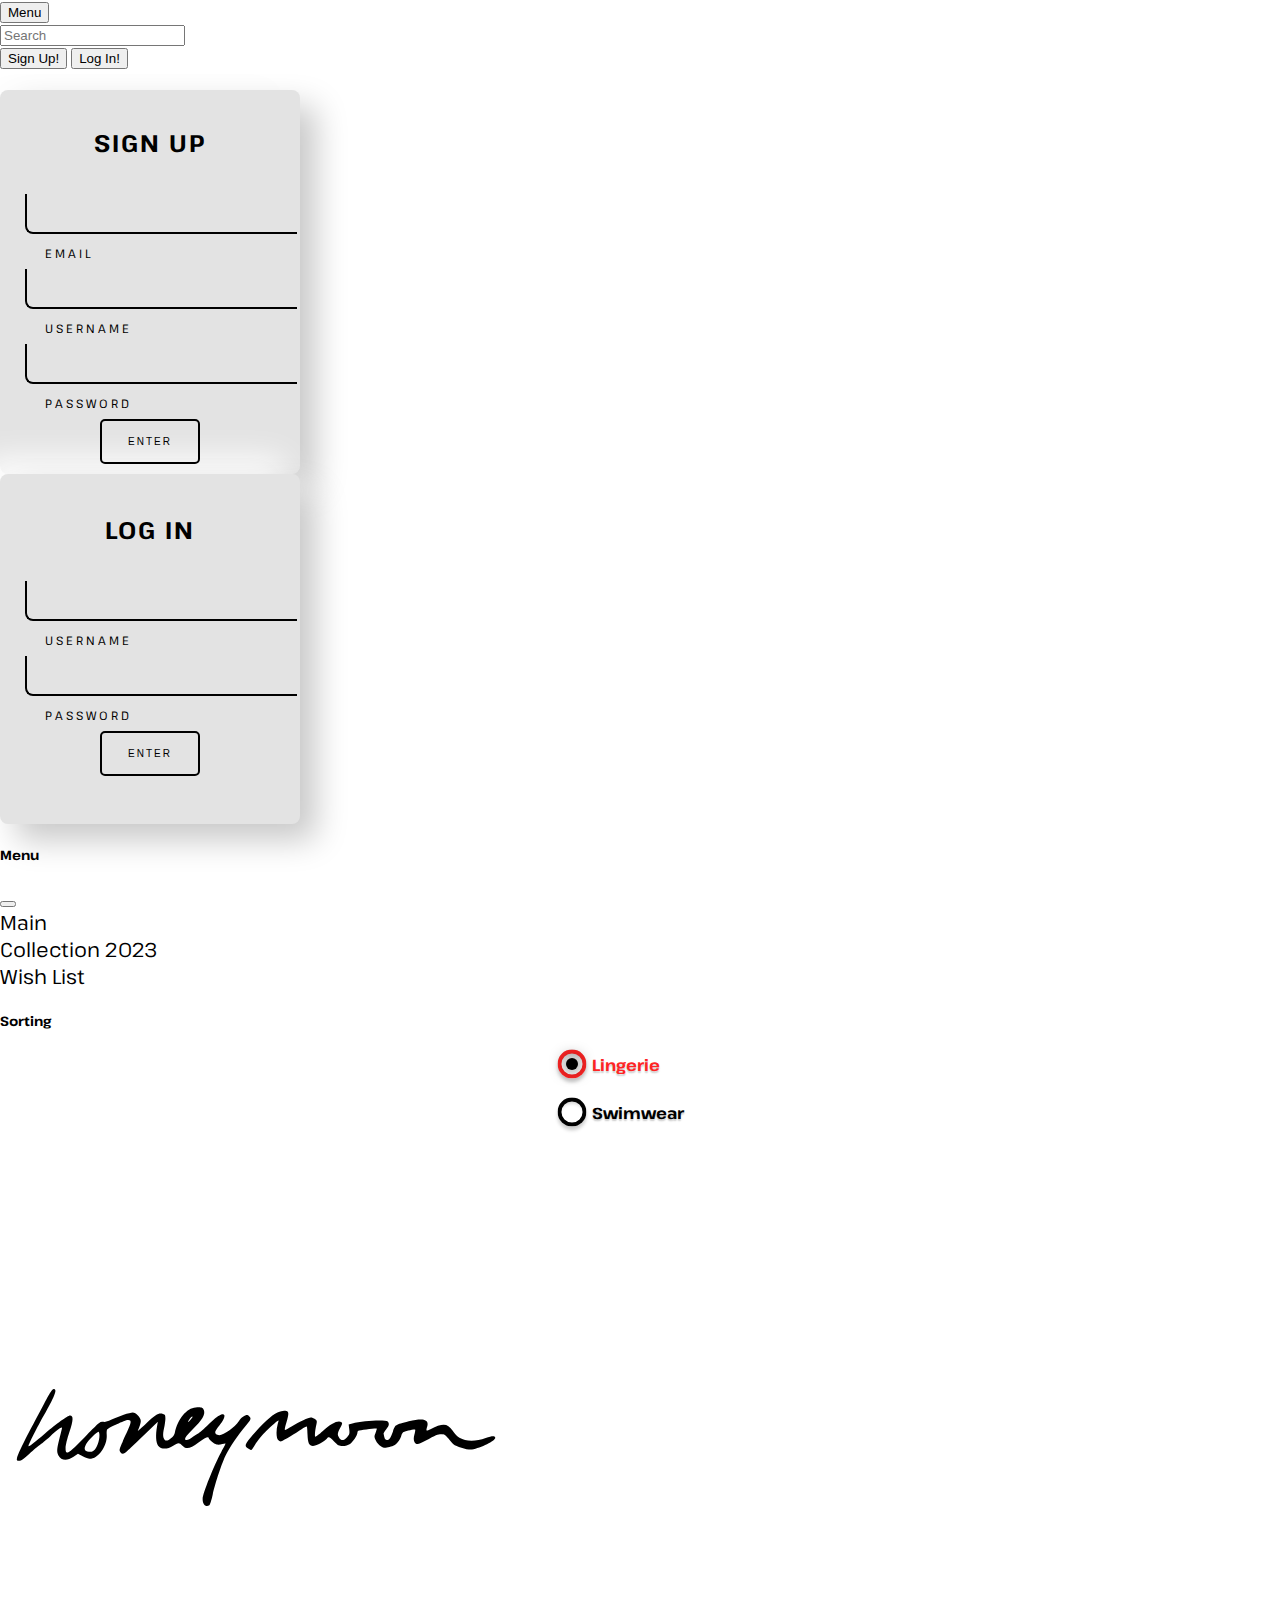
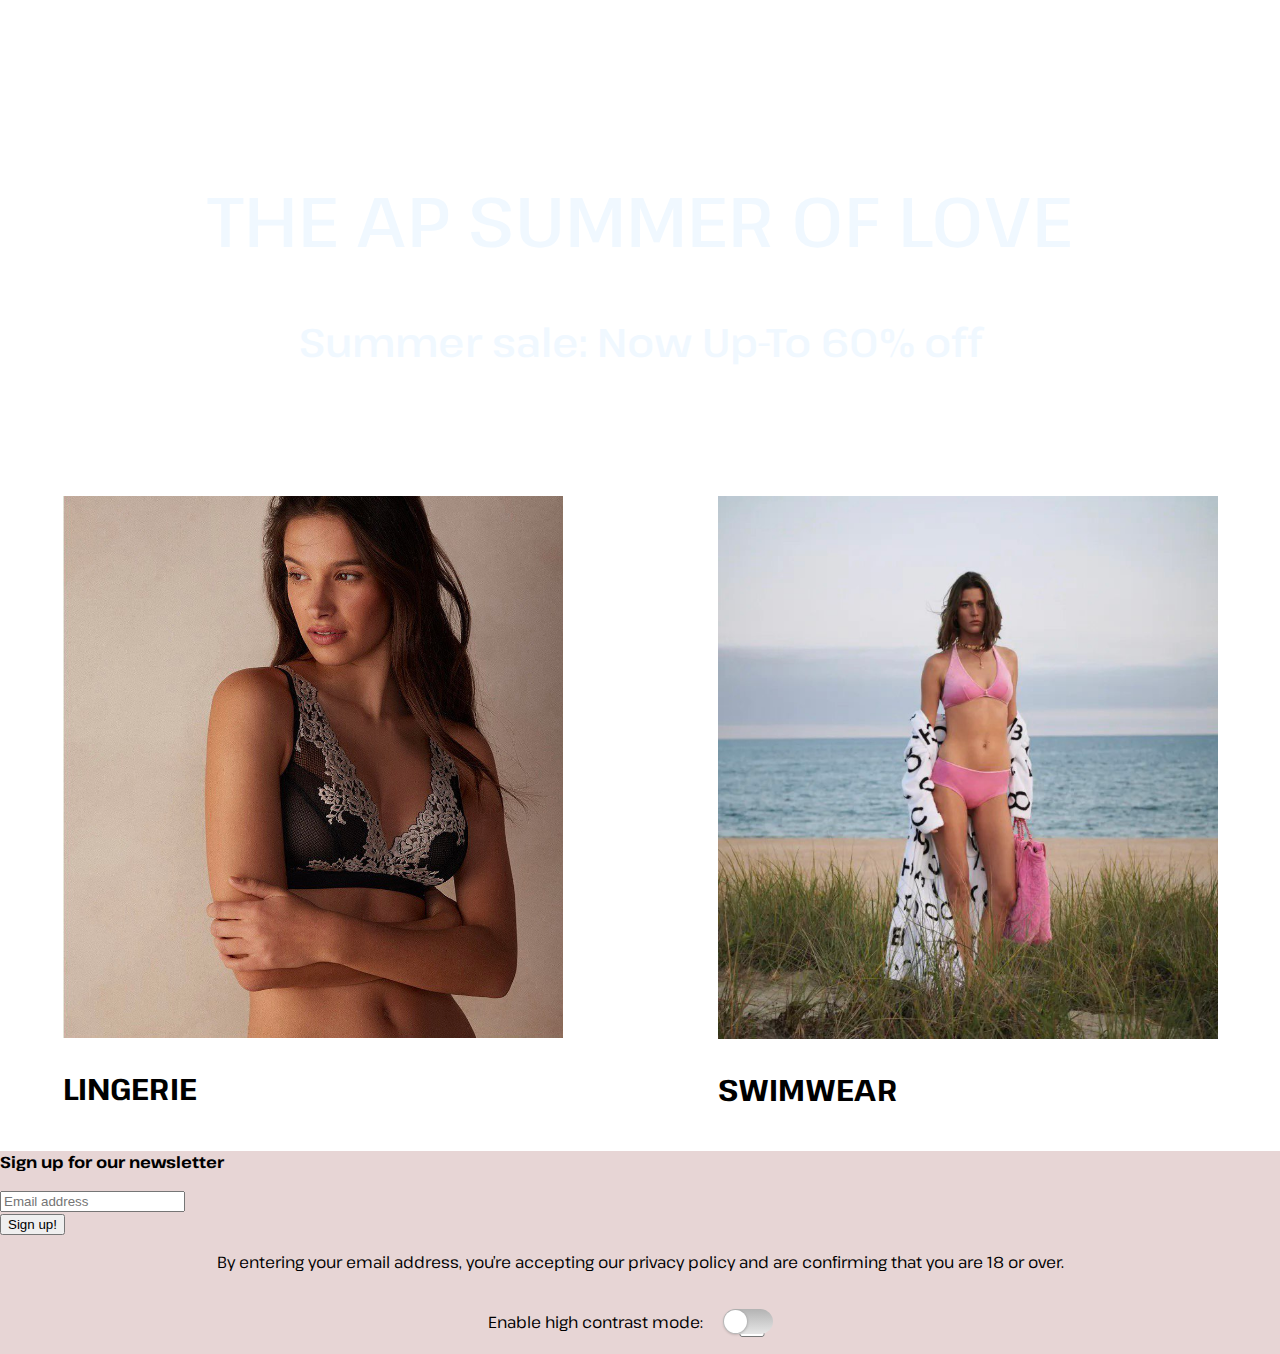
<file: index.html>
<!DOCTYPE html>
<html lang="en">
  <head>
    <meta charset="UTF-8" />
    <meta name="viewport" content="width=, initial-scale=1.0" />
    <link
      href="https://cdn.jsdelivr.net/npm/bootstrap@5.3.0/dist/css/bootstrap.min.css"
      rel="stylesheet"
      integrity="sha384-9ndCyUaIbzAi2FUVXJi0CjmCapSmO7SnpJef0486qhLnuZ2cdeRhO02iuK6FUUVM"
      crossorigin="anonymous" />
    <link rel="preconnect" href="https://fonts.googleapis.com" />
    <link rel="preconnect" href="https://fonts.gstatic.com" crossorigin />
    <link
      href="https://fonts.googleapis.com/css2?family=Pathway+Extreme:wght@100;200;300;400;600&display=swap"
      rel="stylesheet" />
    <link rel="stylesheet" href="./main/css/style.css" />
    <title>Document</title>
  </head>
  <body>
    <!-- ? navbar start -->

    <nav class="navbar no-active">
      <div class="container-fluid">
        <button
          class="btn btn-outline-dark px-4"
          type="button"
          data-bs-toggle="offcanvas"
          data-bs-target="#offcanvasWithBothOptions"
          aria-controls="offcanvasWithBothOptions">
          Menu
        </button>
        <a class="navbar-brand"></a>
        <div class="navbar-left-side d-flex">
          <form class="d-flex" role="search">
            <input
              class="form-control w-100"
              type="search"
              placeholder="Search"
              aria-label="Search" />
          </form>
          <!-- Button trigger modal -->
          <button
            type="button"
            class="sing-up-user btn btn-outline-dark px-1 mx-1 signUp"
            data-bs-toggle="modal"
            data-bs-target="#exampleModal">
            Sign Up!
          </button>
          <button
            type="button"
            class="log-in-user btn btn-outline-dark px-1 mx-1 logIn"
            data-bs-toggle="modal"
            data-bs-target="#exampleModal2">
            Log In!
          </button>
          <h4 class="nameUser"></h4>
        </div>

        <!-- Modal -->
        <div
          class="modal fade"
          id="exampleModal"
          tabindex="-1"
          aria-labelledby="exampleModalLabel"
          aria-hidden="true">
          <div class="modal-dialog">
            <div class="modal-content">
              <div class="modal-body d-flex mx-auto">
                <!-- ? sing up start -->
                <div class="container">
                  <div class="card">
                    <a class="singup">Sign Up</a>
                    <div class="inputBox1">
                      <input
                        type="text"
                        required="required"
                        class="registration-email" />
                      <span class="user">Email</span>
                    </div>

                    <div class="inputBox">
                      <input
                        type="text"
                        required="required"
                        class="registration-username" />
                      <span>Username</span>
                    </div>

                    <div class="inputBox">
                      <input
                        type="password"
                        required="required"
                        class="registration-password" />
                      <span>Password</span>
                    </div>

                    <button class="enter signUp-btn">Enter</button>
                  </div>
                </div>
                <!-- ? sing up end -->
              </div>
            </div>
          </div>
        </div>
        <!-- ? log in start -->

        <!-- Modal -->
        <div
          class="modal fade"
          id="exampleModal2"
          tabindex="-1"
          aria-labelledby="exampleModalLabel"
          aria-hidden="true">
          <div class="modal-dialog">
            <div class="modal-content">
              <div class="modal-body d-flex mx-auto">
                <!-- ? sing up start -->
                <div class="container">
                  <div class="card">
                    <a class="login">Log in</a>
                    <div class="inputBox">
                      <input
                        type="text"
                        required="required"
                        class="login-username" />
                      <span class="user">Username</span>
                    </div>

                    <div class="inputBox">
                      <input
                        type="password"
                        required="required"
                        class="login-password" />
                      <span>Password</span>
                    </div>

                    <button class="enter login-btn">Enter</button>
                  </div>
                </div>
                <!-- ? sing up end -->
              </div>
            </div>
          </div>
        </div>
        <!-- ? log in end -->
      </div>
    </nav>

    <!-- ? navbar end -->
    <!--? sitebar start -->

    <div
      class="sitebar offcanvas offcanvas-start"
      data-bs-scroll="true"
      tabindex="-1"
      id="offcanvasWithBothOptions"
      aria-labelledby="offcanvasWithBothOptionsLabel">
      <div class="offcanvas-header">
        <h5 class="offcanvas-title" id="offcanvasWithBothOptionsLabel">Menu</h5>
        <button
          type="button"
          class="btn-close"
          data-bs-dismiss="offcanvas"
          aria-label="Close"></button>
      </div>
      <div class="sitebar-text offcanvas-body">
        <div class="sitebar mb-3"><a href="./index.html">Main</a></div>
        <div class="sitebar mb-3">
          <a href="./lingerie/index.html">Collection 2023</a>
        </div>

        <div class="sitebar mb-3">
          <a href="./wishList/index.html">Wish List</a>
        </div>
      </div>
      <!-- filter -->
      <div class="filter col-md-6 mx-3">
        <h5>Sorting</h5>
        <form class="radio-form">
          <input
            checked=""
            value="lingerie"
            name="hopping"
            type="radio"
            id="lingerie" />
          <label for="lingerie"><span></span>Lingerie</label>
          <input value="swimwear" name="hopping" type="radio" id="swimwear" />
          <label for="swimwear"><span></span>Swimwear</label>
          <div class="worm">
            <div class="worm__segment"></div>
          </div>
        </form>
      </div>
      <!-- filter end -->
    </div>

    <!-- ? sitebar end -->
    <div class="wrapper">
      <div class="logo-bg">
        <div class="logo"><img src="./main/image.svg/logo.svg" alt="" /></div>
      </div>

      <div class="first-wrapper">
        <div class="title">
          <h1>THE AP SUMMER OF LOVE</h1>
          <span>Summer sale: Now Up-To 60% off</span>
        </div>
      </div>
      <div class="second-wrapper">
        <div class="lingerie">
          <img src="./main/image.svg/photo_5235853803327178957_y.jpg" alt="" />
          <div class="text-lingerie">
            <h2>LINGERIE</h2>
          </div>
        </div>
        <div class="swimwear">
          <img src="./main/image.svg/photo_5235853803327178956_x.jpg" alt="" />
          <div class="text-swimwear">
            <h2>SWIMWEAR</h2>
          </div>
        </div>
      </div>
    </div>

    <!-- Footer -->
    <footer
      class="text-centers footer-contrast"
      style="background-color: hsl(0, 28%, 87%)">
      <!-- Grid container -->
      <div class="container p-4" id="footer">
        <!-- Section: Form -->
        <section class="">
          <form action="">
            <!--Grid row-->
            <div class="row d-flex justify-content-center">
              <!--Grid column-->
              <div class="col-auto">
                <p class="pt-2">
                  <strong>Sign up for our newsletter</strong>
                </p>
              </div>
              <!--Grid column-->

              <!--Grid column-->
              <div class="col-md-5 col-12">
                <!-- Email input -->
                <div class="form-outline mb-4">
                  <input
                    type="email"
                    id="form5Example2"
                    class="form-control"
                    placeholder="Email address" />
                </div>
              </div>
              <!--Grid column-->

              <!--Grid column-->
              <div class="col-auto">
                <!-- Submit button -->
                <button type="submit" class="sing-up btn btn-outline-dark px-4">
                  Sign up!
                </button>
              </div>
              <!--Grid column-->
            </div>
            <!--Grid row-->
          </form>
        </section>
        <!-- Section: Form -->

        <!-- Section: Text -->
        <section class="mb-4 footer-p">
          <p>
            By entering your email address, you’re accepting our privacy policy
            and are confirming that you are 18 or over.
          </p>
        </section>
        <!-- Section: Text -->
      </div>
      <div class="col-auto contrastMode">
        <p class="pt-2">
          <span>Enable high contrast mode: </span>
        </p>
        <!-- ? extra view -->
        <div class="checkbox-apple">
          <input class="yep" id="check-apple" type="checkbox" />
          <label for="check-apple"></label>
        </div>
        <!-- ? extra view end -->
      </div>
      <!-- Grid container -->
    </footer>
    <!-- Footer -->

    <script
      src="https://cdn.jsdelivr.net/npm/bootstrap@5.3.0/dist/js/bootstrap.bundle.min.js"
      integrity="sha384-geWF76RCwLtnZ8qwWowPQNguL3RmwHVBC9FhGdlKrxdiJJigb/j/68SIy3Te4Bkz"
      crossorigin="anonymous"></script>
    <script src="./main/js/main.js"></script>
  </body>
</html>
</file>
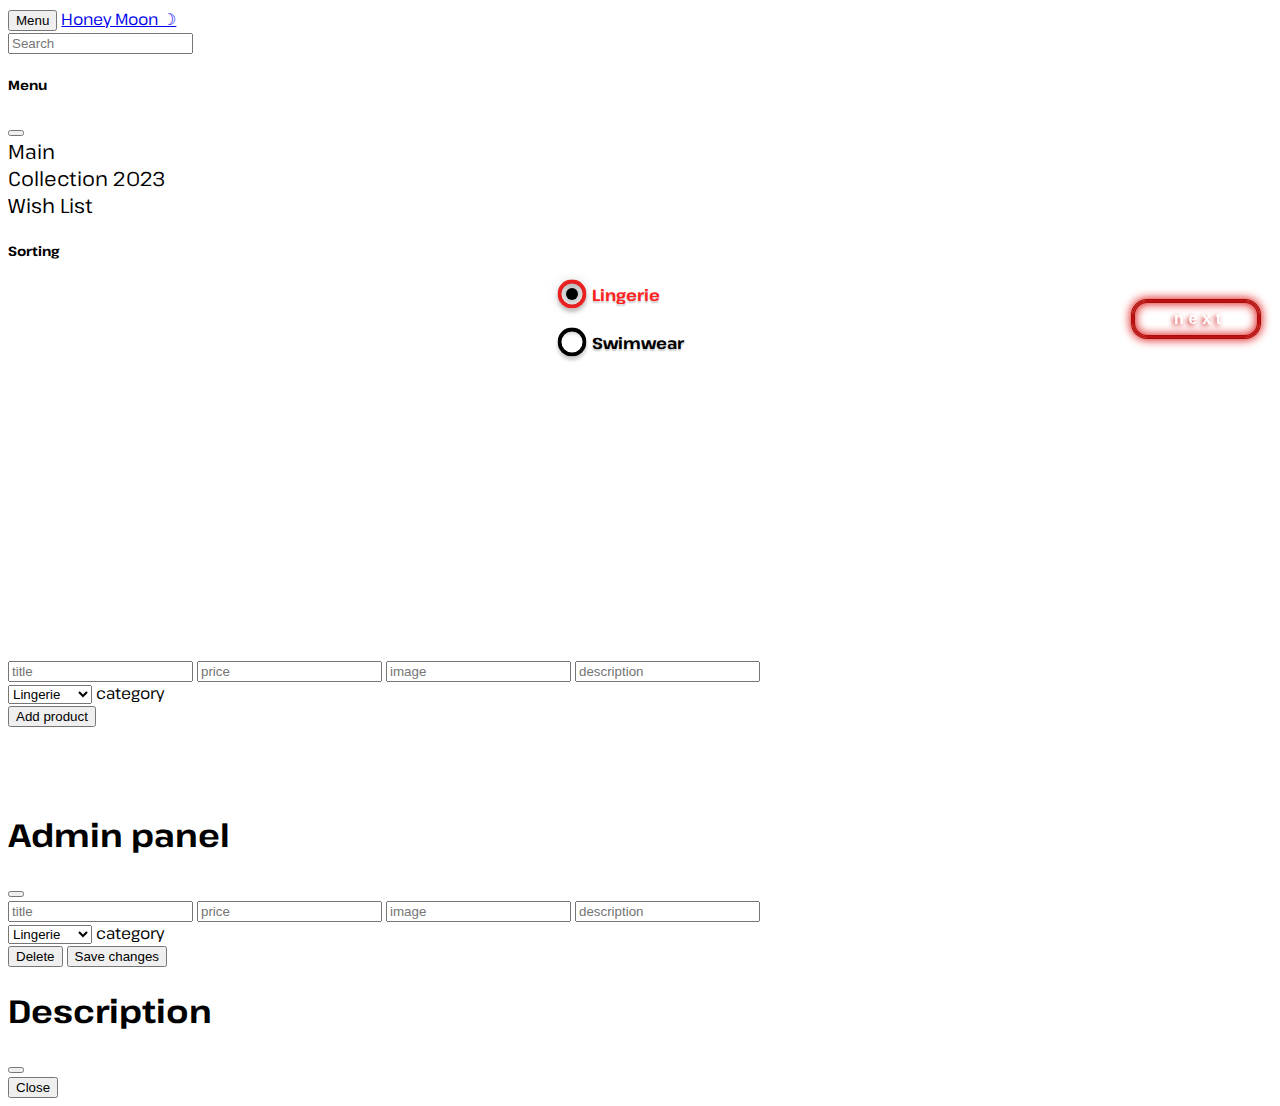
<file: lingerie/index.html>
<!DOCTYPE html>
<html lang="en">
  <head>
    <meta charset="UTF-8" />
    <meta name="viewport" content="width=device-width, initial-scale=1.0" />
    <link
      href="https://cdn.jsdelivr.net/npm/bootstrap@5.3.0/dist/css/bootstrap.min.css"
      rel="stylesheet"
      integrity="sha384-9ndCyUaIbzAi2FUVXJi0CjmCapSmO7SnpJef0486qhLnuZ2cdeRhO02iuK6FUUVM"
      crossorigin="anonymous"
    />
    <link rel="stylesheet" href="./css/style.css" />
    <link rel="preconnect" href="https://fonts.googleapis.com" />
    <link rel="preconnect" href="https://fonts.gstatic.com" crossorigin />
    <link
      href="https://fonts.googleapis.com/css2?family=Pathway+Extreme:wght@100;200;300;400;600&display=swap"
      rel="stylesheet"
    />
    <title>Collection 2023</title>
  </head>
  <body>
    <!-- navbar starts -->
    <nav
      class="navbar bg-dark border-bottom border-bottom-dark fixed-top"
      data-bs-theme="dark"
    >
      <div class="container-fluid">
        <button
          class="btn btn-outline-light px-4"
          type="button"
          data-bs-toggle="offcanvas"
          data-bs-target="#offcanvasWithBothOptions"
          aria-controls="offcanvasWithBothOptions"
        >
          Menu
        </button>
        <a class="navbar-brand show-panel" href="#">Honey Moon ☽</a>
        <form class="d-flex" role="search">
          <input
            class="form-control me-2 search-inp"
            type="search"
            placeholder="Search"
            aria-label="Search"
          />
        </form>
      </div>
    </nav>
    <!-- navbar ends -->
    <!--? sitebar start -->

    <div
      class="sitebar offcanvas offcanvas-start"
      data-bs-scroll="true"
      tabindex="-1"
      id="offcanvasWithBothOptions"
      aria-labelledby="offcanvasWithBothOptionsLabel"
    >
      <div class="offcanvas-header">
        <h5 class="offcanvas-title" id="offcanvasWithBothOptionsLabel">Menu</h5>
        <button
          type="button"
          class="btn-close"
          data-bs-dismiss="offcanvas"
          aria-label="Close"
        ></button>
      </div>
      <div class="sitebar-text offcanvas-body">
        <div class="sitebar mb-3"><a href="../index.html">Main</a></div>
        <div class="sitebar mb-3">
          <a href="./index.html">Collection 2023</a>
        </div>

        <div class="sitebar mb-3">
          <a href="../wishList/index.html">Wish List</a>
        </div>
      </div>
      <!-- filter -->
      <div class="filter col-md-6 mx-3">
        <h5>Sorting</h5>
        <form class="radio-form">
          <input
            checked=""
            value="lingerie"
            name="hopping"
            type="radio"
            id="lingerie"
          />
          <label for="lingerie"><span></span>Lingerie</label>
          <input value="swimwear" name="hopping" type="radio" id="swimwear" />
          <label for="swimwear"><span></span>Swimwear</label>
          <div class="worm">
            <div class="worm__segment"></div>
          </div>
        </form>
      </div>
      <!-- filter end -->
    </div>

    <!-- ? sitebar end -->

    <!-- ? Add form starts -->
    <form
      class="d-none flex-column w-100 align-items-center mt-5"
      id="add-form"
    >
      <h2 class="mt-5">Admin panel</h2>
      <input
        id="title"
        placeholder="title"
        type="text"
        class="inp form-control w-50 mb-2"
      />
      <input
        id="price"
        placeholder="price"
        type="text"
        class="inp form-control w-50 mb-2"
      />
      <input
        id="image"
        placeholder="image"
        type="text"
        class="inp form-control w-50 mb-2"
      />
      <input
        id="description-inp"
        placeholder="description"
        type="text"
        class="inp form-control w-50 mb-2"
      />
      <div class="form-floating mb-2 w-50">
        <select class="form-select" id="category">
          <option value="lingerie" selected>Lingerie</option>
          <option value="swimwear">Swimwear</option>
        </select>
        <label for="category">category</label>
      </div>

      <button class="btn btn-dark w-50">Add product</button>
    </form>

    <!-- ? Add form ends -->
    <!-- content starts -->
    <div class="container">
      <div class="wrapper"></div>
    </div>
    <!-- content ends -->
    <!-- pagination -->
    <div class="pagination">
      <button class="btn-pagination"><a class="page">next</a></button>
    </div>
    <!-- pagination -->

    <!-- edit panel -->

    <!-- Modal -->
    <div
      class="modal fade"
      id="exampleModal"
      tabindex="-1"
      aria-labelledby="exampleModalLabel"
      aria-hidden="true"
    >
      <div class="modal-dialog">
        <div class="modal-content">
          <div class="modal-header">
            <h1 class="modal-title fs-5" id="exampleModalLabel">Admin panel</h1>
            <button
              type="button"
              class="btn-close"
              data-bs-dismiss="modal"
              aria-label="Close"
            ></button>
          </div>
          <div class="modal-body">
            <form
              class="d-flex flex-column w-100 align-items-center"
              id="edit-form"
            >
              <input
                id="edit-title"
                placeholder="title"
                type="text"
                class="inp form-control w-100 mb-2"
              />
              <input
                id="edit-price"
                placeholder="price"
                type="text"
                class="inp form-control w-100 mb-2"
              />
              <input
                id="edit-image"
                placeholder="image"
                type="text"
                class="inp form-control w-100 mb-2"
              />
              <input
                id="edit-description"
                placeholder="description"
                type="text"
                class="inp form-control w-100 mb-2"
              />
              <div class="form-floating mb-2 w-100">
                <select class="form-select" id="edit-category">
                  <option value="lingerie" selected>Lingerie</option>
                  <option value="swimwear">Swimwear</option>
                </select>
                <label for="category">category</label>
              </div>
              <div class="buttons d-flex">
                <button
                  type="button"
                  class="btn delete-btn btn-outline-danger mx-3"
                  data-bs-dismiss="modal"
                >
                  Delete
                </button>
                <button
                  type="button"
                  class="btn edit-btn btn-outline-dark mx-3"
                  data-bs-dismiss="modal"
                >
                  Save changes
                </button>
              </div>
            </form>
          </div>
        </div>
      </div>
    </div>
    <!-- edit panel -->

    <!-- description modal -->
    <div
      class="modal fade"
      id="descriptionModal"
      tabindex="-1"
      aria-labelledby="exampleModalLabel"
      aria-hidden="true"
    >
      <div class="modal-dialog">
        <div class="modal-content">
          <div class="modal-header">
            <h1 class="modal-title fs-5" id="exampleModalLabel">Description</h1>
            <button
              type="button"
              class="btn-close"
              data-bs-dismiss="modal"
              aria-label="Close"
            ></button>
          </div>
          <div class="description-body modal-body"></div>
          <div class="modal-footer">
            <button
              type="button"
              class="btn btn-secondary"
              data-bs-dismiss="modal"
            >
              Close
            </button>
          </div>
        </div>
      </div>
    </div>
    <!-- description modal -->

    <script
      src="https://cdn.jsdelivr.net/npm/bootstrap@5.3.0/dist/js/bootstrap.bundle.min.js"
      integrity="sha384-geWF76RCwLtnZ8qwWowPQNguL3RmwHVBC9FhGdlKrxdiJJigb/j/68SIy3Te4Bkz"
      crossorigin="anonymous"
    ></script>
    <script src="./js/main.js"></script>
  </body>
</html>
</file>
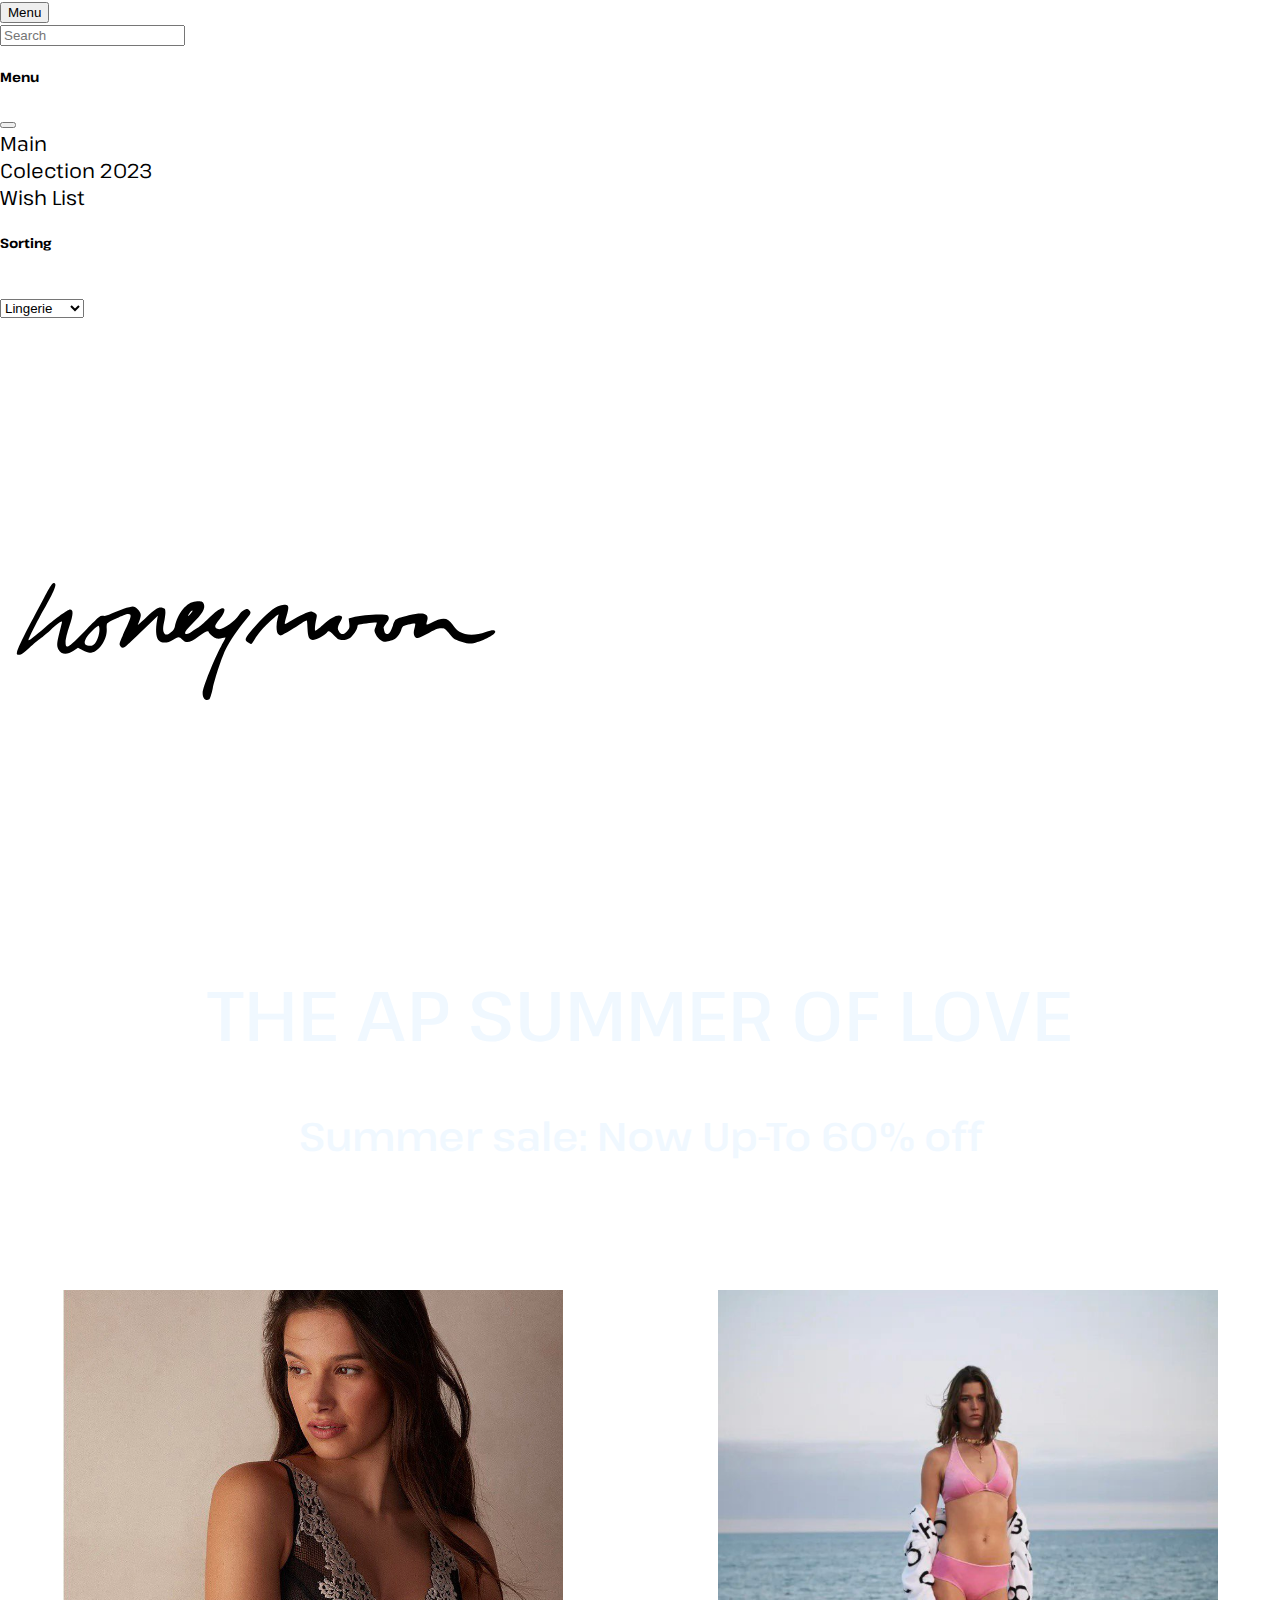
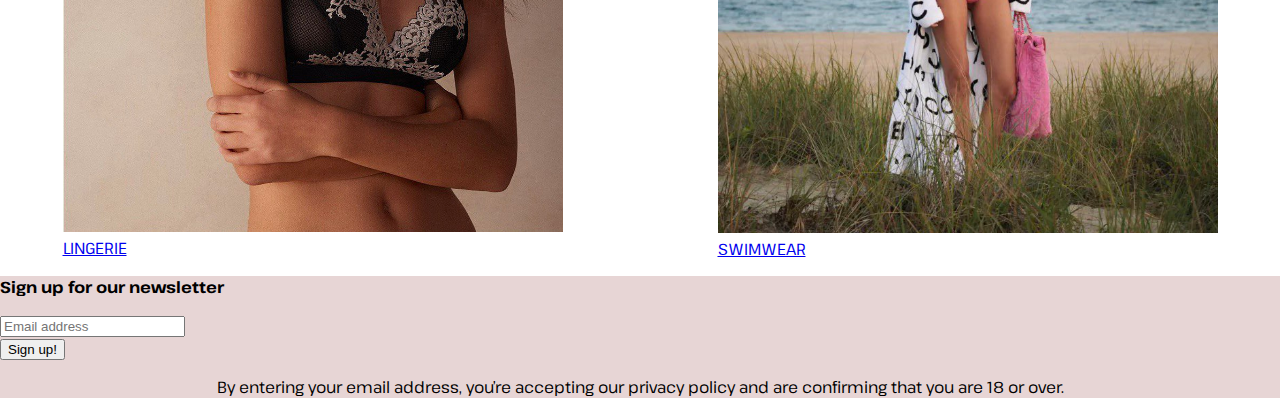
<file: main/index.html>
<!DOCTYPE html>
<html lang="en">
  <head>
    <meta charset="UTF-8" />
    <meta name="viewport" content="width=, initial-scale=1.0" />
    <link
      href="https://cdn.jsdelivr.net/npm/bootstrap@5.3.0/dist/css/bootstrap.min.css"
      rel="stylesheet"
      integrity="sha384-9ndCyUaIbzAi2FUVXJi0CjmCapSmO7SnpJef0486qhLnuZ2cdeRhO02iuK6FUUVM"
      crossorigin="anonymous" />
    <link rel="preconnect" href="https://fonts.googleapis.com" />
    <link rel="preconnect" href="https://fonts.gstatic.com" crossorigin />
    <link
      href="https://fonts.googleapis.com/css2?family=Pathway+Extreme:wght@100;200;300;400;600&display=swap"
      rel="stylesheet" />
    <link rel="stylesheet" href="./css/style.css" />
    <title>Document</title>
  </head>
  <body>
    <!-- ? navbar start -->

    <nav class="navbar bg-body-tertiary">
      <div class="container-fluid">
        <button
          class="btn btn-outline-dark px-4"
          type="button"
          data-bs-toggle="offcanvas"
          data-bs-target="#offcanvasWithBothOptions"
          aria-controls="offcanvasWithBothOptions">
          Menu
        </button>
        <a class="navbar-brand"></a>

        <form class="d-flex" role="search">
          <input
            class="form-control me-2"
            type="search"
            placeholder="Search"
            aria-label="Search" />
        </form>
      </div>
    </nav>

    <!-- ? navbar end -->
    <!--? sitebar start -->

    <div
      class="sitebar offcanvas offcanvas-start"
      data-bs-scroll="true"
      tabindex="-1"
      id="offcanvasWithBothOptions"
      aria-labelledby="offcanvasWithBothOptionsLabel">
      <div class="offcanvas-header">
        <h5 class="offcanvas-title" id="offcanvasWithBothOptionsLabel">Menu</h5>
        <button
          type="button"
          class="btn-close"
          data-bs-dismiss="offcanvas"
          aria-label="Close"></button>
      </div>
      <div class="sitebar-text offcanvas-body">
        <div class="sitebar mb-3"><a href="/main/index.html">Main</a></div>
        <div class="sitebar mb-3">
          <a href="/lingerie/index.html">Colection 2023</a>
        </div>

        <div class="sitebar mb-3">
          <a href="/wishList/index.html">Wish List</a>
        </div>
      </div>
      <!-- filter -->
      <div class="filter col-md-6">
        <h5>Sorting</h5>
        <br />
        <select id="sort" name="sort" class="form-control">
          <option value="rating_desc">Lingerie</option>
          <option value="price_asc">Swimwear</option>
        </select>
      </div>
      <!-- filter end -->
    </div>

    <!-- ? sitebar end -->

    <div class="logo-bg">
      <div class="logo"><img src="./image.svg/logo.svg" alt="" /></div>
    </div>

    <div class="first-wrapper">
      <div class="title">
        <h1>THE AP SUMMER OF LOVE</h1>
        <span>Summer sale: Now Up-To 60% off</span>
      </div>
    </div>
    <div class="second-wrapper">
      <div class="lingerie">
        <img src="./image.svg/photo_5235853803327178957_y.jpg" alt="" />
        <div class="text-lingerie">
          <a href="#">LINGERIE</a>
        </div>
      </div>
      <div class="swimwear">
        <img src="./image.svg/photo_5235853803327178956_x.jpg" alt="" />
        <div class="text-swimwear"><a href="#">SWIMWEAR</a></div>
      </div>
    </div>

    <!-- Footer -->
    <footer class="text-centers" style="background-color: hsl(0, 28%, 87%)">
      <!-- Grid container -->
      <div class="container p-4" id="footer">
        <!-- Section: Form -->
        <section class="">
          <form action="">
            <!--Grid row-->
            <div class="row d-flex justify-content-center">
              <!--Grid column-->
              <div class="col-auto">
                <p class="pt-2">
                  <strong>Sign up for our newsletter</strong>
                </p>
              </div>
              <!--Grid column-->

              <!--Grid column-->
              <div class="col-md-5 col-12">
                <!-- Email input -->
                <div class="form-outline mb-4">
                  <input
                    type="email"
                    id="form5Example2"
                    class="form-control"
                    placeholder="Email address" />
                </div>
              </div>
              <!--Grid column-->

              <!--Grid column-->
              <div class="col-auto">
                <!-- Submit button -->
                <button type="submit" class="btn btn-outline-dark px-4">
                  Sign up!
                </button>
              </div>
              <!--Grid column-->
            </div>
            <!--Grid row-->
          </form>
        </section>
        <!-- Section: Form -->

        <!-- Section: Text -->
        <section class="mb-4 footer-p">
          <p>
            By entering your email address, you’re accepting our privacy policy
            and are confirming that you are 18 or over.
          </p>
        </section>
        <!-- Section: Text -->
      </div>
      <!-- Grid container -->
    </footer>
    <!-- Footer -->

    <script
      src="https://cdn.jsdelivr.net/npm/bootstrap@5.3.0/dist/js/bootstrap.bundle.min.js"
      integrity="sha384-geWF76RCwLtnZ8qwWowPQNguL3RmwHVBC9FhGdlKrxdiJJigb/j/68SIy3Te4Bkz"
      crossorigin="anonymous"></script>
    <script src="./js/main.js"></script>
  </body>
</html>
</file>
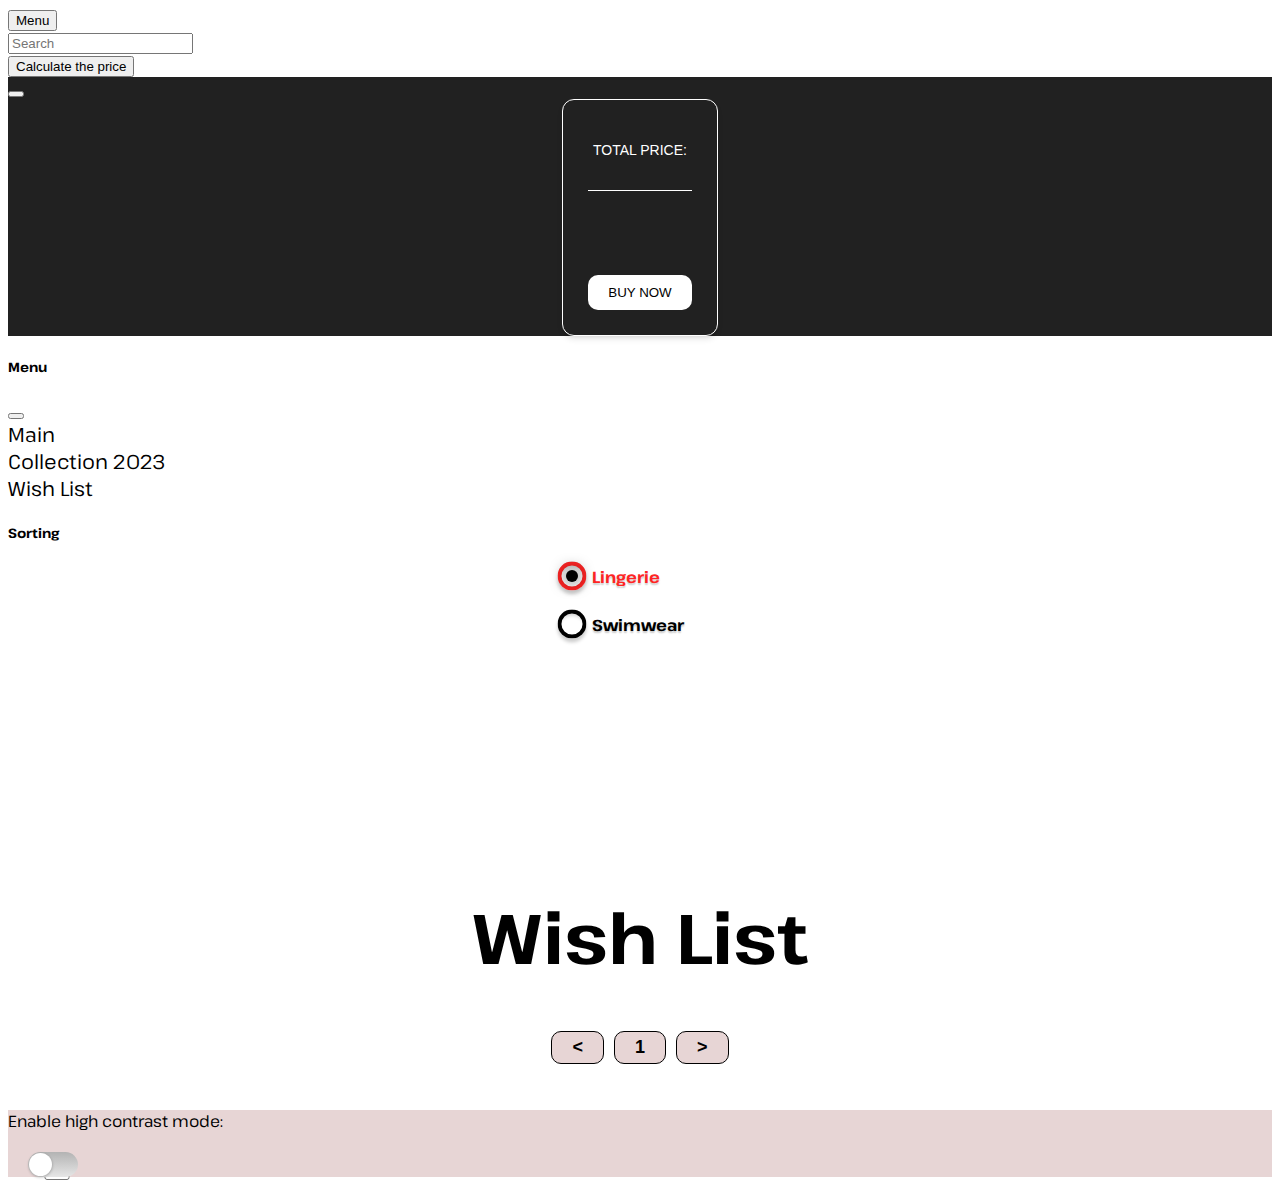
<file: wishList/index.html>
<!DOCTYPE html>
<html lang="en">
  <head>
    <meta charset="UTF-8" />
    <meta name="viewport" content="width=device-width, initial-scale=1.0" />
    <link
      href="https://cdn.jsdelivr.net/npm/bootstrap@5.3.0/dist/css/bootstrap.min.css"
      rel="stylesheet"
      integrity="sha384-9ndCyUaIbzAi2FUVXJi0CjmCapSmO7SnpJef0486qhLnuZ2cdeRhO02iuK6FUUVM"
      crossorigin="anonymous" />
    <link rel="preconnect" href="https://fonts.googleapis.com" />
    <link rel="preconnect" href="https://fonts.gstatic.com" crossorigin />
    <link
      href="https://fonts.googleapis.com/css2?family=Pathway+Extreme:wght@100;200;300;400;600&display=swap"
      rel="stylesheet" />

    <link rel="stylesheet" href="./css/style.css" />
    <title>Document</title>
  </head>
  <body>
    <!-- ? navbar start -->

    <nav class="navbar no-active">
      <div class="container-fluid">
        <button
          class="btn btn-outline-dark px-4"
          type="button"
          data-bs-toggle="offcanvas"
          data-bs-target="#offcanvasWithBothOptions"
          aria-controls="offcanvasWithBothOptions">
          Menu
        </button>

        <a class="navbar-brand"></a>

        <form class="d-flex m-6" role="search">
          <input
            class="form-control me-2 search-inp"
            type="search"
            placeholder="Search"
            aria-label="Search" />
        </form>
        <!-- Button trigger modal -->
        <button
          type="button"
          class="btn btn-outline-dark px-4"
          data-bs-toggle="modal"
          data-bs-target="#exampleModal">
          Calculate the price
        </button>

        <!-- Modal -->
        <div
          class="modal fade"
          id="exampleModal"
          tabindex="-1"
          aria-labelledby="exampleModalLabel"
          aria-hidden="true">
          <div class="modal-dialog">
            <div class="modal-content">
              <div class="modal-header">
                <button
                  type="button"
                  class="btn-close bg-light"
                  data-bs-dismiss="modal"
                  aria-label="Close"></button>
              </div>
              <!-- ? price card start -->
              <div class="modal-price modal-body">
                <div class="pack-container">
                  <div class="header">
                    <p class="title">Total price:</p>
                    <div class="price-container"></div>
                  </div>
                  <div>
                    <ul class="lists"></ul>
                  </div>
                  <div class="button-container">
                    <button
                      type="button"
                      class="btn btn-outline-dark"
                      data-bs-dismiss="modal">
                      Buy Now
                    </button>
                  </div>
                </div>
              </div>
              <!-- ? price card end -->
              <div class="modal-footer"></div>
            </div>
          </div>
        </div>
      </div>
    </nav>

    <!-- ? navbar end -->
    <!--? sitebar start -->

    <div
      class="sitebar offcanvas offcanvas-start"
      data-bs-scroll="true"
      tabindex="-1"
      id="offcanvasWithBothOptions"
      aria-labelledby="offcanvasWithBothOptionsLabel">
      <div class="offcanvas-header">
        <h5 class="offcanvas-title" id="offcanvasWithBothOptionsLabel">Menu</h5>
        <button
          type="button"
          class="btn-close"
          data-bs-dismiss="offcanvas"
          aria-label="Close"></button>
      </div>
      <div class="sitebar-text offcanvas-body">
        <div class="sitebar mb-3"><a href="../index.html">Main</a></div>
        <div class="sitebar mb-3">
          <a href="../lingerie/index.html">Collection 2023</a>
        </div>

        <div class="sitebar mb-3">
          <a href="./index.html">Wish List</a>
        </div>
      </div>

      <!-- filter -->
      <div class="filter col-md-6 mx-3">
        <h5>Sorting</h5>
        <form class="radio-form">
          <input
            checked=""
            value="lingerie"
            name="hopping"
            type="radio"
            id="lingerie" />
          <label for="lingerie"><span></span>Lingerie</label>
          <input value="swimwear" name="hopping" type="radio" id="swimwear" />
          <label for="swimwear"><span></span>Swimwear</label>
          <div class="worm">
            <div class="worm__segment"></div>
          </div>
        </form>
      </div>
      <!-- filter end -->
    </div>

    <!-- ? sitebar end -->
    <h1>Wish List</h1>
    <div class="container">
      <div class="cards"></div>
    </div>

    <!-- pagination starts -->
    <div class="pagination">
      <button class="prev"><</button>
      <button class="page">1</button>
      <button class="next">></button>
    </div>
    <!-- pagination ends -->

    <!-- Footer -->
    <footer class="text-centers" style="background-color: hsl(0, 28%, 87%)">
      <!-- Grid container -->
      <div class="container p-4" id="footer">
        <div class="col-auto">
          <p class="pt-2">
            <span>Enable high contrast mode: </span>
          </p>
          <!-- ? extra view -->
          <div class="checkbox-apple">
            <input class="yep" id="check-apple" type="checkbox" />
            <label for="check-apple"></label>
          </div>
          <!-- ? extra view end -->
        </div>
      </div>
      <!-- Grid container -->
    </footer>
    <!-- Footer -->
    <script
      src="https://cdn.jsdelivr.net/npm/bootstrap@5.3.0/dist/js/bootstrap.bundle.min.js"
      integrity="sha384-geWF76RCwLtnZ8qwWowPQNguL3RmwHVBC9FhGdlKrxdiJJigb/j/68SIy3Te4Bkz"
      crossorigin="anonymous"></script>
    <script src="./js/main.js"></script>
  </body>
</html>
</file>
<file: main/css/style.css>
body {
  font-family: "Pathway Extreme", sans-serif;
  margin: 0px;
  padding: 0px;
  background-image: url("https://www.agentprovocateur.com/tco-images/unsafe/2595x1298/filters:upscale():fill(white):quality(80)/https://www.agentprovocateur.com/static/cms/media/SS23_CAMPAIGN_KATERYNA_RED_INEZZA_RED_RGB-4.jpg");
  background-size: 100% auto;
  background-repeat: no-repeat;
}
.first-wrapper {
  max-height: 1465px;
  margin-bottom: 10%;
}
.navbar {
  background-image: url("https://www.agentprovocateur.com/tco-images/unsafe/2595x1298/filters:upscale():fill(white):quality(80)/https://www.agentprovocateur.com/static/cms/media/SS23_CAMPAIGN_KATERYNA_RED_INEZZA_RED_RGB-4.jpg");
  background-size: 100% auto;
  background-repeat: no-repeat;
  border: none;
}
.nameUser-active {
  width: 20%;
  color: black;
}
.sitebar a {
  text-decoration: none;
  color: black;
  font-size: 20px;
}

.filter {
  margin-bottom: 20%;
}

.radio-form {
  display: block;
  margin: auto;
  max-width: 10em;
  position: relative;
}

.radio-form input {
  position: fixed;
  top: -1.5em;
  left: -1.5em;
}

.radio-form label {
  cursor: pointer;
  display: block;
  font-weight: bold;
  text-shadow: 0 0.1em 0.1em rgba(0, 0, 0, 0.2);
  transition: color 0.2s cubic-bezier(0.45, 0.05, 0.55, 0.95);
}

.radio-form label:not(:last-of-type) {
  margin-bottom: 1.5em;
}

.radio-form label span {
  box-shadow: 0 0 0 0.2em currentColor inset, 0 0.2em 0.2em rgba(0, 0, 0, 0.2),
    0 0.3em 0.2em rgba(0, 0, 0, 0.2) inset;
  display: inline-block;
  margin-right: 0.5em;
  vertical-align: bottom;
  border-radius: 50%;
  width: 1.5em;
  height: 1.5em;
  transition: transform 0.2s cubic-bezier(0.5, 0, 0.5, 2),
    box-shadow 0.2s cubic-bezier(0.45, 0.05, 0.55, 0.95),
    color 0.2s cubic-bezier(0.45, 0.05, 0.55, 0.95);
}

.radio-form input:checked + label,
.radio-form input:checked + label span {
  color: #ff2424;
}

.radio-form input:checked + label,
.radio-form input:checked + label span {
  transition-delay: 0.4s;
}

.radio-form label span {
  transform: scale(1.2);
}

.radio-form .worm {
  top: 0.375em;
  left: 0.375em;
  position: absolute;
}

.radio-form .worm__segment {
  position: absolute;
  top: 0;
  left: 0;
  width: 0.75em;
  height: 0.75em;
  border-radius: 50%;
  transition: transform 0.4s cubic-bezier(0.45, 0.05, 0.55, 0.95);
}

.radio-form .worm__segment:before {
  animation-duration: 0.4s;
  animation-timing-function: cubic-bezier(0.45, 0.05, 0.55, 0.95);
  background: currentColor;
  content: "";
  display: block;
  width: 100%;
  height: 100%;
  border-radius: 50%;
}

.radio-form .worm__segment:first-child:before,
.radio-form .worm__segment:last-child:before {
  box-shadow: 0 0 1em 0 currentColor;
}

@keyframes hop1 {
  from,
  to {
    transform: translateX(0);
  }

  50% {
    transform: translateX(-1.5em);
  }
}

@keyframes hop2 {
  from,
  to {
    transform: translateX(0);
  }

  50% {
    transform: translateX(-1.5em);
  }
}

@keyframes hop3 {
  from,
  to {
    transform: translateX(0);
  }

  50% {
    transform: translateX(-1.5em);
  }
}

.radio-form input:nth-of-type(1):checked ~ .worm .worm__segment {
  transform: translateY(0);
}

.radio-form input:nth-of-type(1):checked ~ .worm .worm__segment:before {
  animation-name: hop1;
}

.radio-form input:nth-of-type(2):checked ~ .worm .worm__segment {
  transform: translateY(3em);
}

.radio-form input:nth-of-type(2):checked ~ .worm .worm__segment:before {
  animation-name: hop2;
}

.radio-form input:nth-of-type(3):checked ~ .worm .worm__segment {
  transform: translateY(6em);
}

.radio-form input:nth-of-type(3):checked ~ .worm .worm__segment:before {
  animation-name: hop3;
}

@media screen and (prefers-color-scheme: dark) {
  body {
    background: #17181c;
    color: #e3e4e8;
  }

  .radio-form input:checked + label,
  .radio-form input:checked + label span,
  .radio-form .worm__segment:before {
    color: #ff2424;
  }
}

.logo img {
  width: 40%;
}
.text-center {
  /* position: absolute; */

  width: 100%;
  height: 70px;
}
.title h1 {
  color: aliceblue;
  font-size: 70px;
  font-weight: 600;
  display: flex;
  justify-content: center;
  align-items: end;
  margin-top: 20%;
}
.title span {
  color: aliceblue;
  font-size: 40px;
  font-weight: 600;
  display: flex;
  justify-content: center;
}
.second-wrapper {
  max-width: 1300px;

  display: flex;
  flex-wrap: wrap;
  justify-content: space-around;
  margin-top: 10%;

  gap: 30px;
}
.lingerie img {
  width: 400px;
}

.text-lingerie h2 {
  /* text-decoration: none; */
  font-size: 30px;
  color: black;
}
.swimwear img {
  width: 400px;
}

.text-swimwear h2 {
  /* text-decoration: none; */
  font-size: 30px;
  color: black;
}

.footer-p p {
  text-align: center;
}
@media screen and (max-width: 1445px) {
  .lingerie img {
    /* margin-left: 150px; */
    width: 500px;
  }

  .swimwear img {
    width: 500px;
  }
}
@media screen and (max-width: 768px) {
  .title h1 {
    font-size: 40px;
  }
  .title span {
    font-size: 30px;
  }
  .text-lingerie a {
    top: 88.5%;
    left: 17%;
  }
  .text-swimwear a {
    top: 199%;
    left: 17%;
  }
}
@media screen and (max-width: 426px) {
  .title h1 {
    margin-top: 115px;
    font-size: 30px;
    color: darkred;
  }
  .title span {
    font-size: 15px;
    color: darkred;
  }
  .lingerie img {
    width: 350px;
  }
  .swimwear img {
    width: 350px;
  }
}

@media screen and (max-width: 378px) {
  .text-lingerie h2 {
    margin-left: 20px;
  }
  .text-swimwear h2 {
    margin-left: 20px;
  }
}

.feed-form {
  margin-top: 36px;
  display: flex;
  flex-direction: column;
  width: 464px;
}

.feed-form input {
  height: 54px;
  border-radius: 5px;
  background: white;
  margin-bottom: 15px;
  border: none;
  padding: 0 20px;
  font-weight: 300;
  font-size: 14px;
  color: #4b4b4b;
  border: 1px solid black;
}

.button_submit:hover,
.feed-form input:hover {
  transform: scale(1.009);
  box-shadow: 0px 0px 3px 0px #212529;
}

.button_submit {
  width: 100%;
  height: 54px;
  font-size: 14px;
  color: white;
  background: black;
  border-radius: 5px;
  border: none;
  font-weight: 500;
  text-transform: uppercase;
}

.contrastMode {
  display: flex;
  align-items: center;
  justify-content: center;
}
.checkbox-apple {
  position: relative;
  width: 50px;
  height: 25px;
  margin: 20px;
  -webkit-user-select: none;
  -moz-user-select: none;
  -ms-user-select: none;
  user-select: none;
}

.checkbox-apple label {
  position: absolute;
  top: 0;
  left: 0;
  width: 50px;
  height: 25px;
  border-radius: 50px;
  background: linear-gradient(to bottom, #b3b3b3, #e6e6e6);
  cursor: pointer;
  transition: all 0.3s ease;
}

.checkbox-apple label:after {
  content: "";
  position: absolute;
  top: 1px;
  left: 1px;
  width: 23px;
  height: 23px;
  border-radius: 50%;
  background-color: #fff;
  box-shadow: 0 1px 3px rgba(0, 0, 0, 0.3);
  transition: all 0.3s ease;
}

.checkbox-apple input[type="checkbox"]:checked + label {
  background: linear-gradient(to bottom, #000, #000);
}

.checkbox-apple input[type="checkbox"]:checked + label:after {
  transform: translateX(25px);
}

.checkbox-apple label:hover {
  background: linear-gradient(to bottom, #b3b3b3, #e6e6e6);
}

.checkbox-apple label:hover:after {
  box-shadow: 0 1px 3px rgba(0, 0, 0, 0.3);
}

.yep {
  position: absolute;
  top: 0;
  left: 0;
  width: 50px;
  height: 25px;
}
.no-active {
  background-image: url("https://www.agentprovocateur.com/tco-images/unsafe/2595x1298/filters:upscale():fill(white):quality(80)/https://www.agentprovocateur.com/static/cms/media/SS23_CAMPAIGN_KATERYNA_RED_INEZZA_RED_RGB-4.jpg");
}
.yes-active {
  background: rgba(0, 0, 0, 0.689);
  color: white;
}

/* modal */
/* sing up */
.singup {
  color: #000;
  text-transform: uppercase;
  letter-spacing: 2px;
  display: block;
  font-weight: bold;
  font-size: x-large;
  margin-top: 1.5em;
}

.card {
  display: flex;
  justify-content: center;
  align-items: center;
  min-height: 350px;
  width: 300px;
  flex-direction: column;
  gap: 35px;
  border-radius: 15px;
  background: #e3e3e3;
  box-shadow: 16px 16px 32px #c8c8c8, -16px -16px 32px #fefefe;
  border-radius: 8px;
}

.inputBox,
.inputBox1 {
  position: relative;
  width: 250px;
}

.inputBox input,
.inputBox1 input {
  width: 100%;
  padding: 10px;
  outline: none;
  border: none;
  color: #000;
  font-size: 1em;
  background: transparent;
  border-left: 2px solid #000;
  border-bottom: 2px solid #000;
  transition: 0.1s;
  border-bottom-left-radius: 8px;
}

.inputBox span,
.inputBox1 span {
  margin-top: 5px;
  position: absolute;
  left: 0;
  transform: translateY(-4px);
  margin-left: 10px;
  padding: 10px;
  pointer-events: none;
  font-size: 12px;
  color: #000;
  text-transform: uppercase;
  transition: 0.5s;
  letter-spacing: 3px;
  border-radius: 8px;
}

.inputBox input:valid ~ span,
.inputBox input:focus ~ span {
  transform: translateX(113px) translateY(-15px);
  font-size: 0.8em;
  padding: 5px 10px;
  background: #000;
  letter-spacing: 0.2em;
  color: #fff;
  border: 2px;
}

.inputBox1 input:valid ~ span,
.inputBox1 input:focus ~ span {
  transform: translateX(156px) translateY(-15px);
  font-size: 0.8em;
  padding: 5px 10px;
  background: #000;
  letter-spacing: 0.2em;
  color: #fff;
  border: 2px;
}

.inputBox input:valid,
.inputBox input:focus,
.inputBox1 input:valid,
.inputBox1 input:focus {
  border: 2px solid #000;
  border-radius: 8px;
}

.enter {
  height: 45px;
  width: 100px;
  border-radius: 5px;
  border: 2px solid #000;
  cursor: pointer;
  background-color: transparent;
  transition: 0.5s;
  text-transform: uppercase;
  font-size: 10px;
  letter-spacing: 2px;
  margin-bottom: 3em;
}

.enter:hover {
  background-color: rgb(0, 0, 0);
  color: white;
}
.modal-content {
  background-color: rgba(242, 239, 239, 0);
  border: none;
}

/* login */
.login {
  color: #000;
  text-transform: uppercase;
  letter-spacing: 2px;
  display: block;
  font-weight: bold;
  font-size: x-large;
}

.card {
  display: flex;
  justify-content: center;
  align-items: center;
  min-height: 350px;
  width: 300px;
  flex-direction: column;
  gap: 35px;
  background: #e3e3e3;
  box-shadow: 16px 16px 32px #c8c8c8, -16px -16px 32px #fefefe;
  border-radius: 8px;
}

.inputBox {
  position: relative;
  width: 250px;
}

.inputBox input {
  width: 100%;
  padding: 10px;
  outline: none;
  border: none;
  color: #000;
  font-size: 1em;
  background: transparent;
  border-left: 2px solid #000;
  border-bottom: 2px solid #000;
  transition: 0.1s;
  border-bottom-left-radius: 8px;
}

.inputBox span {
  margin-top: 5px;
  position: absolute;
  left: 0;
  transform: translateY(-4px);
  margin-left: 10px;
  padding: 10px;
  pointer-events: none;
  font-size: 12px;
  color: #000;
  text-transform: uppercase;
  transition: 0.5s;
  letter-spacing: 3px;
  border-radius: 8px;
}

.inputBox input:valid ~ span,
.inputBox input:focus ~ span {
  transform: translateX(113px) translateY(-15px);
  font-size: 0.8em;
  padding: 5px 10px;
  background: #000;
  letter-spacing: 0.2em;
  color: #fff;
  border: 2px;
}

.inputBox input:valid,
.inputBox input:focus {
  border: 2px solid #000;
  border-radius: 8px;
}

.enter {
  height: 45px;
  width: 100px;
  border-radius: 5px;
  border: 2px solid #000;
  cursor: pointer;
  background-color: transparent;
  transition: 0.5s;
  text-transform: uppercase;
  font-size: 10px;
  letter-spacing: 2px;
  margin-bottom: 1em;
}

.enter:hover {
  background-color: rgb(0, 0, 0);
  color: white;
}
</file>
<file: lingerie/css/style.css>
body {
  font-family: "Pathway Extreme", sans-serif;
  scroll-behavior: smooth;
  overflow-x: scroll;
  background-image: url(https://img.freepik.com/free-photo/golden-monstera-leaves-background-design-resource_53876-143097.jpg?w=1060&t=st=1687776114~exp=1687776714~hmac=21b479aafa51a25a3808e09c0889a1f26c13ac42c302710884a9a465906ee4eb);
}
::-webkit-scrollbar {
  width: 0;
}
.container {
  margin: 0;
  padding: 0;
}

.wrapper {
  margin-top: 4em;
  width: 100%;
  display: flex;
  flex-wrap: nowrap;
}

.sitebar a {
  text-decoration: none;
  color: black;
  font-size: 20px;
}

.filter {
  margin-bottom: 20%;
}

.radio-form {
  display: block;
  margin: auto;
  max-width: 10em;
  position: relative;
}

.radio-form input {
  position: fixed;
  top: -1.5em;
  left: -1.5em;
}

.radio-form label {
  cursor: pointer;
  display: block;
  font-weight: bold;
  text-shadow: 0 0.1em 0.1em rgba(0, 0, 0, 0.2);
  transition: color 0.2s cubic-bezier(0.45, 0.05, 0.55, 0.95);
}

.radio-form label:not(:last-of-type) {
  margin-bottom: 1.5em;
}

.radio-form label span {
  box-shadow: 0 0 0 0.2em currentColor inset, 0 0.2em 0.2em rgba(0, 0, 0, 0.2),
    0 0.3em 0.2em rgba(0, 0, 0, 0.2) inset;
  display: inline-block;
  margin-right: 0.5em;
  vertical-align: bottom;
  border-radius: 50%;
  width: 1.5em;
  height: 1.5em;
  transition: transform 0.2s cubic-bezier(0.5, 0, 0.5, 2),
    box-shadow 0.2s cubic-bezier(0.45, 0.05, 0.55, 0.95),
    color 0.2s cubic-bezier(0.45, 0.05, 0.55, 0.95);
}

.radio-form input:checked + label,
.radio-form input:checked + label span {
  color: #ff2424;
}

.radio-form input:checked + label,
.radio-form input:checked + label span {
  transition-delay: 0.4s;
}

.radio-form label span {
  transform: scale(1.2);
}

.radio-form .worm {
  top: 0.375em;
  left: 0.375em;
  position: absolute;
}

.radio-form .worm__segment {
  position: absolute;
  top: 0;
  left: 0;
  width: 0.75em;
  height: 0.75em;
  border-radius: 50%;
  transition: transform 0.4s cubic-bezier(0.45, 0.05, 0.55, 0.95);
}

.radio-form .worm__segment:before {
  animation-duration: 0.4s;
  animation-timing-function: cubic-bezier(0.45, 0.05, 0.55, 0.95);
  background: currentColor;
  content: "";
  display: block;
  width: 100%;
  height: 100%;
  border-radius: 50%;
}

.radio-form .worm__segment:first-child:before,
.radio-form .worm__segment:last-child:before {
  box-shadow: 0 0 1em 0 currentColor;
}

@keyframes hop1 {
  from,
  to {
    transform: translateX(0);
  }

  50% {
    transform: translateX(-1.5em);
  }
}

@keyframes hop2 {
  from,
  to {
    transform: translateX(0);
  }

  50% {
    transform: translateX(-1.5em);
  }
}

@keyframes hop3 {
  from,
  to {
    transform: translateX(0);
  }

  50% {
    transform: translateX(-1.5em);
  }
}

.radio-form input:nth-of-type(1):checked ~ .worm .worm__segment {
  transform: translateY(0);
}

.radio-form input:nth-of-type(1):checked ~ .worm .worm__segment:before {
  animation-name: hop1;
}

.radio-form input:nth-of-type(2):checked ~ .worm .worm__segment {
  transform: translateY(3em);
}

.radio-form input:nth-of-type(2):checked ~ .worm .worm__segment:before {
  animation-name: hop2;
}

.radio-form input:nth-of-type(3):checked ~ .worm .worm__segment {
  transform: translateY(6em);
}

.radio-form input:nth-of-type(3):checked ~ .worm .worm__segment:before {
  animation-name: hop3;
}

@media screen and (prefers-color-scheme: dark) {
  body {
    background: #17181c;
    color: #e3e4e8;
  }

  .radio-form input:checked + label,
  .radio-form input:checked + label span,
  .radio-form .worm__segment:before {
    color: #ff2424;
  }
}

#add-form h2 {
  color: #fff;
}
.card {
  position: relative;
  width: 25em;
  height: 30em;
  box-shadow: 0px 1px 13px rgba(0, 0, 0, 0.1);
  cursor: pointer;
  transition: all 120ms;
  display: flex;
  align-items: center;
  justify-content: flex-start;
  background: white;
  padding: 0.5em;
  padding-bottom: 3.4em;
  margin: 20px 100px;
  flex: 0 0 auto;
}

.card .title {
  font-family: Arial, Helvetica, sans-serif;
  font-size: 0.9em;
  position: absolute;
  left: 0.625em;
  bottom: 1.875em;
  font-weight: 400;
  color: #000;
}

.card .price {
  font-family: Impact, Haettenschweiler, "Arial Narrow Bold", sans-serif;
  font-size: 0.9em;
  position: absolute;
  left: 0.625em;
  bottom: 0.625em;
  color: #000;
}

.card:hover::after {
  bottom: 0;
  opacity: 1;
}

.card:active {
  transform: scale(0.98);
}

.text {
  max-width: 55px;
}

.image {
  background: rgb(241, 241, 241);
  width: 100%;
  height: 100%;
  display: grid;
  place-items: center;
  position: relative;
}
.image img {
  position: absolute;
  width: 100%;
  height: 100%;
}

.container::-webkit-scrollbar {
  visibility: hidden;
}

/* pagination */
.btn-pagination {
  position: fixed;
  top: 300px;
  right: 20px;
  padding: 0.5em 2em 0.5em 2.5em;
  font-size: 1em;
  font-weight: bold;
  border-radius: 15px;
  color: #fff6fb;
  letter-spacing: 0.3em;
  text-shadow: -2px 2px 5px #d21616;
  background-color: transparent;
  border: 2px solid #bb1313;
  box-shadow: 0 0 0px 1px #ab0c07, 0 0 10px 2px #e02020,
    inset 0 0 0px 1px #ab0c07, inset 0 0 10px 2px #e02020;
  transition: 100ms;
}

.btn-pagination:hover {
  box-shadow: 0 0 0px 1px #ab0c07, 0 0 10px 2px #e02020,
    inset 0 0 0px 1px #ab0c07, inset 0 0 30px 2px #e02020;
  text-shadow: 0 0 10px #a90707;
  /* transform: translateY(-5px); */
}

.btn-pagination:active {
  box-shadow: 0 0 0px 1px #a90707, 0 0 25px 2px #e02020,
    inset 0 0 0px 1px #a90707, inset 0 0 30px 2px #e02020;
  /* transform: translateY(1px); */
}

.btn-pagination a {
  text-decoration: none;
  color: #fff;
}

/* btn heart */
.btn-icon {
  border-radius: 10px;
  border: none;
  background-color: transparent;
  position: absolute;
  bottom: 10px;
  right: 10px;
}

.btn-icon:hover > .icon {
  transform: scale(1.2);
  cursor: pointer;
  transition: 0.2s linear;
}

.active {
  fill: #fd1853;
  animation: grosseur 0.2s linear;
}

@keyframes grosseur {
  0% {
    width: 50px;
    height: 50px;
    fill: #fd1853;
  }

  100% {
    width: 30px;
    height: 30px;
    fill: #fd1853;
  }
}

/* edit btn */

.edit-button {
  position: absolute;
  top: 5px;
  right: 4px;
  z-index: 1;
  border: none;
  background: none;
  cursor: pointer;
}

.edit-button:hover .svg-edit-icon {
  animation: spin 2s linear infinite;
}

@keyframes spin {
  0% {
    transform: rotate(0deg);
  }

  100% {
    transform: rotate(360deg);
  }
}
</file>
<file: wishList/css/style.css>
body {
  background-image: url(https://img.freepik.com/free-photo/gradient-peach-background-with-pink-shades_53876-105240.jpg?w=900&t=st=1687776700~exp=1687777300~hmac=1657fe5588c1a4af21882811a306af9e74e30c1a106eafab63241e7b7fe12c47);
  font-family: "Pathway Extreme", sans-serif;
}
.no-active {
  background-image: url(https://img.freepik.com/free-photo/gradient-peach-background-with-pink-shades_53876-105240.jpg?w=900&t=st=1687776700~exp=1687777300~hmac=1657fe5588c1a4af21882811a306af9e74e30c1a106eafab63241e7b7fe12c47);
}
.yes-active {
  background: black;
  color: white;
}
.navbar-left-side {
  display: flex;
  align-items: center;
}
h1 {
  text-align: center;
  font-size: 70px;
}

.sitebar a {
  text-decoration: none;
  color: black;
  font-size: 20px;
}

.filter {
  margin-bottom: 20%;
}

.radio-form {
  display: block;
  margin: auto;
  max-width: 10em;
  position: relative;
}

.radio-form input {
  position: fixed;
  top: -1.5em;
  left: -1.5em;
}

.radio-form label {
  cursor: pointer;
  display: block;
  font-weight: bold;
  text-shadow: 0 0.1em 0.1em rgba(0, 0, 0, 0.2);
  transition: color 0.2s cubic-bezier(0.45, 0.05, 0.55, 0.95);
}

.radio-form label:not(:last-of-type) {
  margin-bottom: 1.5em;
}

.radio-form label span {
  box-shadow: 0 0 0 0.2em currentColor inset, 0 0.2em 0.2em rgba(0, 0, 0, 0.2),
    0 0.3em 0.2em rgba(0, 0, 0, 0.2) inset;
  display: inline-block;
  margin-right: 0.5em;
  vertical-align: bottom;
  border-radius: 50%;
  width: 1.5em;
  height: 1.5em;
  transition: transform 0.2s cubic-bezier(0.5, 0, 0.5, 2),
    box-shadow 0.2s cubic-bezier(0.45, 0.05, 0.55, 0.95),
    color 0.2s cubic-bezier(0.45, 0.05, 0.55, 0.95);
}

.radio-form input:checked + label,
.radio-form input:checked + label span {
  color: #ff2424;
}

.radio-form input:checked + label,
.radio-form input:checked + label span {
  transition-delay: 0.4s;
}

.radio-form label span {
  transform: scale(1.2);
}

.radio-form .worm {
  top: 0.375em;
  left: 0.375em;
  position: absolute;
}

.radio-form .worm__segment {
  position: absolute;
  top: 0;
  left: 0;
  width: 0.75em;
  height: 0.75em;
  border-radius: 50%;
  transition: transform 0.4s cubic-bezier(0.45, 0.05, 0.55, 0.95);
}

.radio-form .worm__segment:before {
  animation-duration: 0.4s;
  animation-timing-function: cubic-bezier(0.45, 0.05, 0.55, 0.95);
  background: currentColor;
  content: "";
  display: block;
  width: 100%;
  height: 100%;
  border-radius: 50%;
}

.radio-form .worm__segment:first-child:before,
.radio-form .worm__segment:last-child:before {
  box-shadow: 0 0 1em 0 currentColor;
}

@keyframes hop1 {
  from,
  to {
    transform: translateX(0);
  }

  50% {
    transform: translateX(-1.5em);
  }
}

@keyframes hop2 {
  from,
  to {
    transform: translateX(0);
  }

  50% {
    transform: translateX(-1.5em);
  }
}

@keyframes hop3 {
  from,
  to {
    transform: translateX(0);
  }

  50% {
    transform: translateX(-1.5em);
  }
}

.radio-form input:nth-of-type(1):checked ~ .worm .worm__segment {
  transform: translateY(0);
}

.radio-form input:nth-of-type(1):checked ~ .worm .worm__segment:before {
  animation-name: hop1;
}

.radio-form input:nth-of-type(2):checked ~ .worm .worm__segment {
  transform: translateY(3em);
}

.radio-form input:nth-of-type(2):checked ~ .worm .worm__segment:before {
  animation-name: hop2;
}

.radio-form input:nth-of-type(3):checked ~ .worm .worm__segment {
  transform: translateY(6em);
}

.radio-form input:nth-of-type(3):checked ~ .worm .worm__segment:before {
  animation-name: hop3;
}

@media screen and (prefers-color-scheme: dark) {
  body {
    background: #17181c;
    color: #e3e4e8;
  }

  .radio-form input:checked + label,
  .radio-form input:checked + label span,
  .radio-form .worm__segment:before {
    color: #ff2424;
  }
}

.cards {
  margin-top: 2em;
  width: 100%;
  display: flex;
  flex-wrap: wrap;
  justify-content: space-around;
}

.card {
  position: relative;
  width: 25em;
  height: 30em;
  box-shadow: 0px 1px 13px rgba(0, 0, 0, 0.1);
  cursor: pointer;
  transition: all 120ms;
  display: flex;
  align-items: center;
  justify-content: flex-start;
  background: white;
  padding: 0.5em;
  padding-bottom: 3.4em;
  margin: 20px 50px;
  flex: 0 0 auto;
}

.card .title {
  font-family: Arial, Helvetica, sans-serif;
  font-size: 0.9em;
  position: absolute;
  left: 0.625em;
  bottom: 1.875em;
  font-weight: 400;
  color: #000;
}

.card .price {
  font-family: Impact, Haettenschweiler, "Arial Narrow Bold", sans-serif;
  font-size: 0.9em;
  position: absolute;
  left: 0.625em;
  bottom: 0.625em;
  color: #000;
}

.card:hover::after {
  bottom: 0;
  opacity: 1;
}

.card:active {
  transform: scale(0.98);
}

.text {
  max-width: 55px;
}

.image {
  background: rgb(241, 241, 241);
  width: 100%;
  height: 100%;
  display: grid;
  place-items: center;
  position: relative;
}
.image img {
  position: absolute;
  width: 100%;
  height: 100%;
}
/* btn heart */
.btn-icon {
  border-radius: 10px;
  border: none;
  background-color: transparent;
  position: absolute;
  bottom: 10px;
  right: 10px;
}

.btn-icon:hover > .icon {
  transform: scale(1.2);
  cursor: pointer;
  transition: 0.2s linear;
}

.active {
  fill: #fd1853;
  animation: grosseur 0.2s linear;
}

@keyframes grosseur {
  0% {
    width: 50px;
    height: 50px;
    fill: #fd1853;
  }

  100% {
    width: 30px;
    height: 30px;
    fill: #fd1853;
  }
}

.checkbox-apple {
  position: relative;
  width: 50px;
  height: 25px;
  margin: 20px;
  -webkit-user-select: none;
  -moz-user-select: none;
  -ms-user-select: none;
  user-select: none;
}

.checkbox-apple label {
  position: absolute;
  top: 0;
  left: 0;
  width: 50px;
  height: 25px;
  border-radius: 50px;
  background: linear-gradient(to bottom, #b3b3b3, #e6e6e6);
  cursor: pointer;
  transition: all 0.3s ease;
}

.checkbox-apple label:after {
  content: "";
  position: absolute;
  top: 1px;
  left: 1px;
  width: 23px;
  height: 23px;
  border-radius: 50%;
  background-color: #fff;
  box-shadow: 0 1px 3px rgba(0, 0, 0, 0.3);
  transition: all 0.3s ease;
}

.checkbox-apple input[type="checkbox"]:checked + label {
  background: linear-gradient(to bottom, #000, #000);
}

.checkbox-apple input[type="checkbox"]:checked + label:after {
  transform: translateX(25px);
}

.checkbox-apple label:hover {
  background: linear-gradient(to bottom, #b3b3b3, #e6e6e6);
}

.checkbox-apple label:hover:after {
  box-shadow: 0 1px 3px rgba(0, 0, 0, 0.3);
}

.yep {
  position: absolute;
  top: 0;
  left: 0;
  width: 50px;
  height: 25px;
}

/* pagination */
.pagination {
  width: fit-content;
  margin: 0 auto;
  display: flex;
  gap: 10px;
}

.pagination button {
  background-color: rgb(231 213 213);
  border-radius: 10px;
  border: 1.5px solid black;
  color: black;
  padding: 5px 20px;
  font-size: 18px;
  font-weight: 700;
  margin-bottom: 30px;
  cursor: pointer;
}

.pagination button:hover {
  color: rgb(231 213 213);
  background-color: black;
}

.pagination-active {
  width: fit-content;
  margin: 0 auto;
  display: flex;
  gap: 10px;
}
.pagination-active button {
  background-color: black;
  border-radius: 10px;
  border: 1.5px solid black;
  color: rgb(231 213 213);
  padding: 5px 20px;
  font-size: 18px;
  font-weight: 700;
  margin-bottom: 30px;
  cursor: pointer;
}

.pagination-active button:hover {
  color: black;
  background-color: rgb(231 213 213);
}

.pack-container {
  position: relative;
  display: flex;
  max-width: 350px;
  flex-direction: column;
  border-radius: 12px;
  background-color: #212121;
  border: 1px solid #fff;
  padding: 1.6rem;
  color: #fff;
  box-shadow: 0 4px 6px -1px rgb(0 0 0 / 0.1), 0 2px 4px -2px rgb(0 0 0 / 0.1);
}

.header {
  position: relative;
  margin: 0;
  margin-bottom: 2rem;
  overflow: hidden;
  border-radius: 0;
  border-bottom: 1px solid #fff;
  background: transparent;
  padding-bottom: 1rem;
  text-align: center;
}

.title {
  display: block;
  font-family: sans-serif;
  font-size: 0.875rem;
  line-height: 1.25rem;
  text-transform: uppercase;
  color: #fff;
}

.price-container {
  margin-top: 10px;
  display: flex;
  justify-content: center;
  align-items: flex-start;
  gap: 4px;
  font-family: sans-serif;
  font-size: 4.5rem;
  line-height: 1;
}

.price-container span:first-child {
  margin-top: 10px;
  font-size: 2.25rem;
  line-height: 2.5rem;
}

.price-container span:last-child {
  align-self: flex-end;
  font-size: 2.25rem;
  line-height: 2.5rem;
}

.lists {
  display: flex;
  flex-direction: column;
  gap: 8px;
}

.list {
  display: flex;
  align-items: center;
  gap: 10px;
}

.list span {
  border-radius: 50%;
  border: 1px solid rgba(255, 255, 255, 0.24);
  background-color: rgba(255, 255, 255, 0.185);
  height: 30px;
  width: 30px;
  display: flex;
  align-items: center;
  justify-content: center;
}

.list span svg {
  height: 12px;
  width: 12px;
}

.list p {
  display: block;
  font-family: sans-serif;
}

.button-container {
  margin-top: 20px;
  padding: 0;
}

.button-container button {
  display: block;
  width: 100%;
  background-color: #fff;
  padding: 10px 20px;
  text-transform: uppercase;
  color: #000;
  outline: 0;
  border: 0;
  border-radius: 10px;
}
/* Modal price */
.modal-price {
  background-color: #212121;
  display: flex;
  justify-content: center;
}
.modal-header {
  background: #212121;
}
.modal-footer {
  background: #212121;
}
</file>
